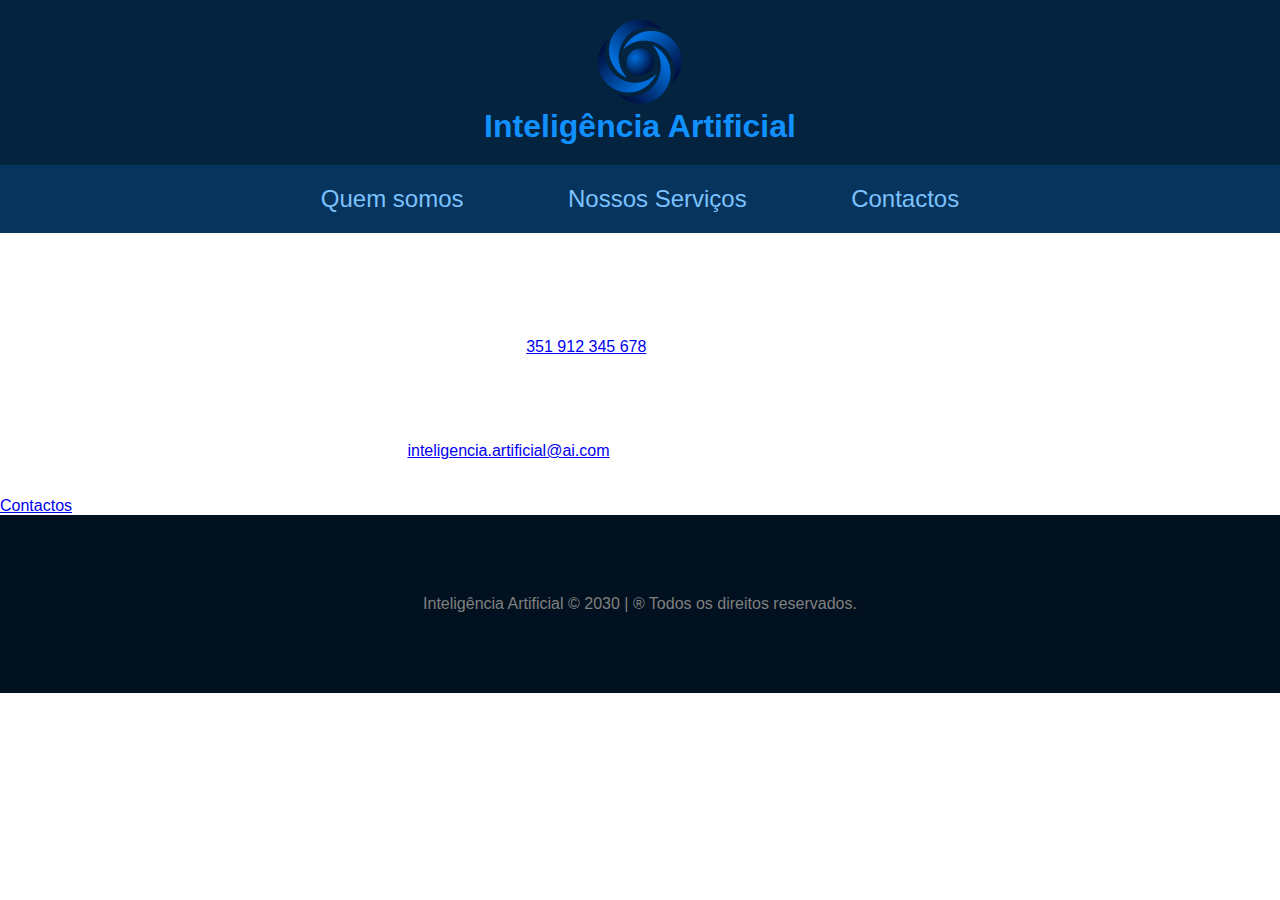
<file: contactos.html>
<!DOCTYPE html>
<html lang="pt-br">

<head>
  <meta charset="UTF-8">
  <meta name="viewport" content="width=device-width, initial-scale=1.0">
  <title>Inteligência Artificial</title>
  <link rel="stylesheet" href="./assets/css/style.css">
  <link rel="shortcut icon" href="./assets/logo_empresa.png" type="image/png">
</head>

<body>
  <!-- cabeçalho -->
  <header class="container-cabecalho">
    <a href="index.html">
      <img src="assets/logo_empresa.png" alt="Logo da empresa" title="Inteligência Artificial">
    </a>
    <h3>Inteligência Artificial</h3>
  </header>

  <!-- navegação -->
  <nav class="container-navegacao">
    <a href="index.html">Quem somos</a>
    <a href="servicos.html">Nossos Serviços</a>
    <a href="contactos.html">Contactos</a>
  </nav>

  <!-- contactos -->
  <section class="container-contactos">
    <h1 class="text-center">Os nossos serviços</h1>
    <h3 class="text-center">Estamos disponíveis 24/7 para o esclarecer</h3>

    <article class="text-center">
      <img src="./assets/icon_phone.png" alt="Telefone">
      <a href="tel:351912345678" class="contactos">351 912 345 678</a>
      <small>Entre as 09:00h e as 19:00h</small>
    </article>

    <article class="text-center margin-top-40">
      <img src="./assets/icon_email.png" alt="Email">
      <a href="mailto:inteligencia.artificial@ai.com" class="contactos">inteligencia.artificial@ai.com</a>
      <small>Respondemos a todos os emails no prazo de 12 horas</small>
    </article>

  </section>

  <!-- nossos serviços ou contactos -->
  <section class="container-servicos-contactos">
    <h1>Obtenha mais informações na área de serviços e contacte-nos</h1>
    <div class="botoes-servicos-contactos">
      <a href="contactos.html">Contactos</a>
    </div>
  </section>

  <footer>
    <p>Inteligência Artificial &copy; 2030 | &reg; Todos os direitos reservados.</p>
  </footer>
</body>

</html>
</file>
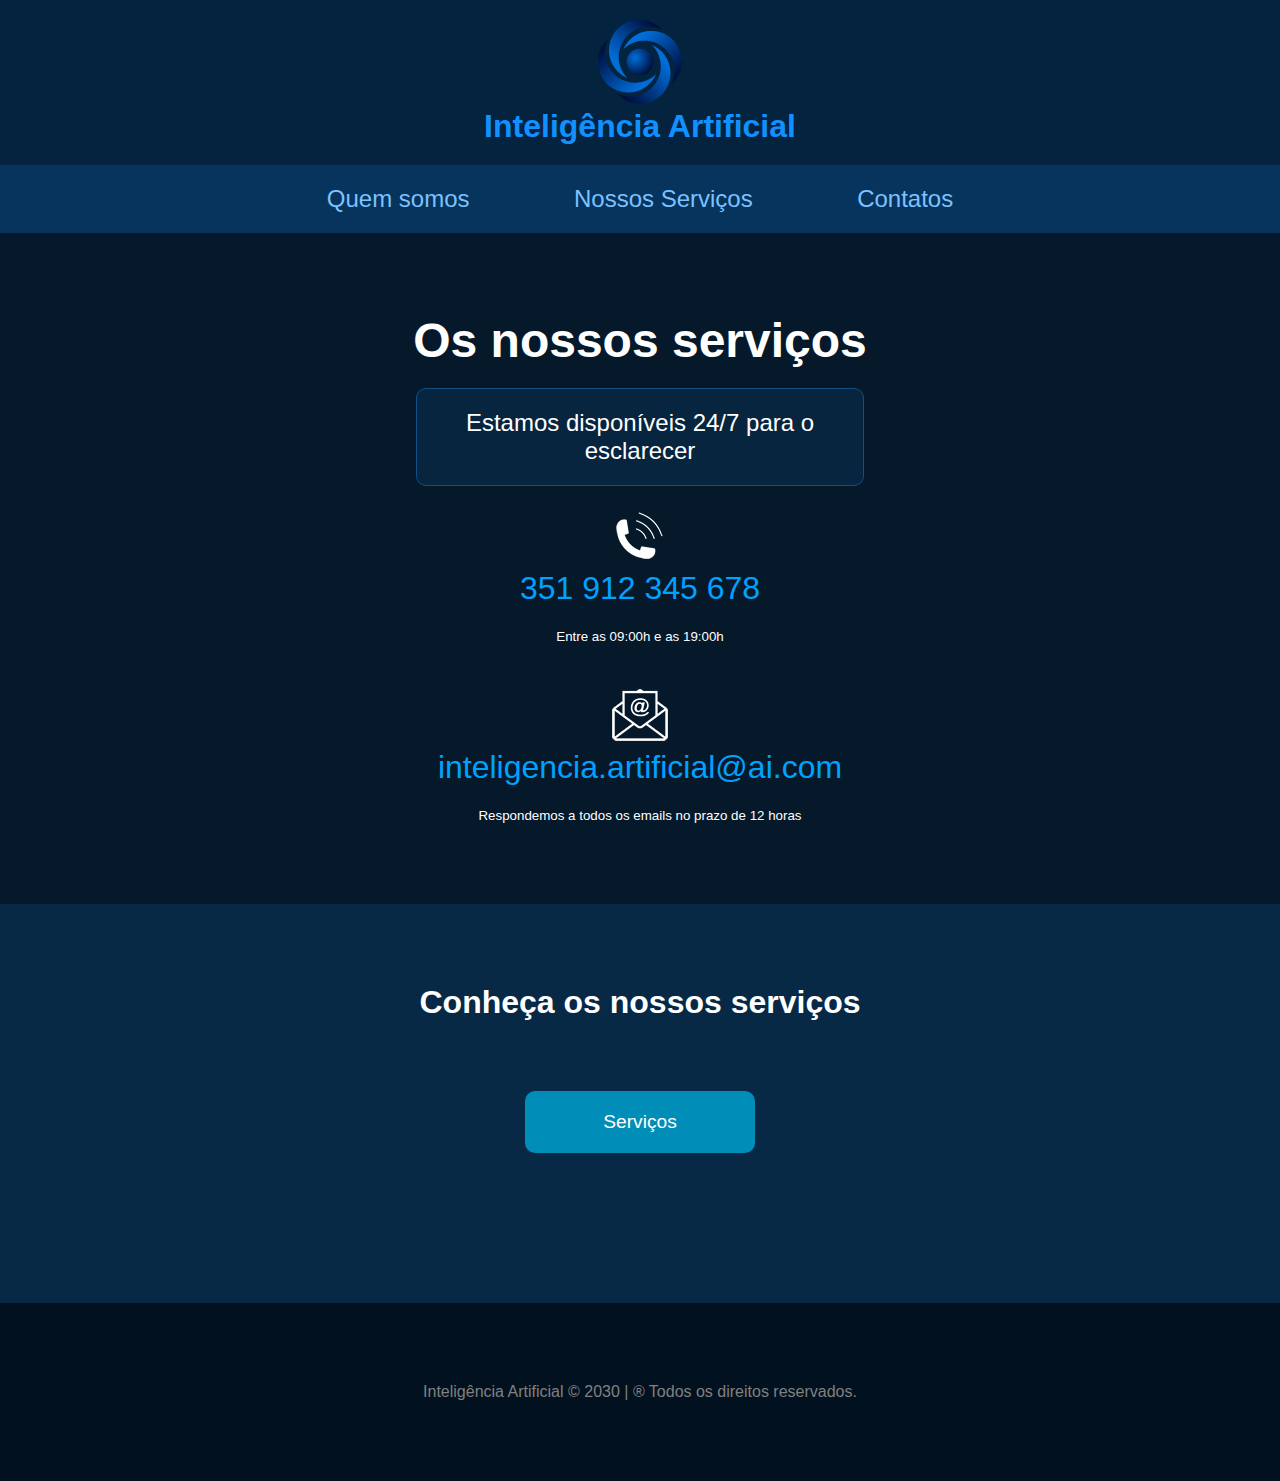
<file: contatos.html>
<!DOCTYPE html>
<html lang="pt-br">

<head>
  <meta charset="UTF-8">
  <meta name="viewport" content="width=device-width, initial-scale=1.0">
  <title>Inteligência Artificial</title>
  <link rel="stylesheet" href="./assets/css/style.css">
  <link rel="shortcut icon" href="./assets/logo_empresa.png" type="image/png">
</head>

<body>
  <!-- cabeçalho -->
  <header class="container-cabecalho">
    <a href="index.html">
      <img src="assets/logo_empresa.png" alt="Logo da empresa" title="Inteligência Artificial">
    </a>
    <h3>Inteligência Artificial</h3>
  </header>

  <!-- navegação -->
  <nav class="container-navegacao">
    <a href="index.html">Quem somos</a>
    <a href="servicos.html">Nossos Serviços</a>
    <a href="contatos.html">Contatos</a>
  </nav>

  <!-- contatos -->
  <section class="container-contatos">
    <h1 class="text-center">Os nossos serviços</h1>
    <h3 class="text-center">Estamos disponíveis 24/7 para o esclarecer</h3>

    <article class="text-center">
      <img src="./assets/icon_phone.png" alt="Telefone">
      <a href="https://wa.me/351912345678" class="contatos">351 912 345 678</a>
      <small>Entre as 09:00h e as 19:00h</small>
    </article>

    <article class="text-center margin-top-40">
      <img src="./assets/icon_email.png" alt="Email">
      <a href="mailto:inteligencia.artificial@ai.com" class="contatos">inteligencia.artificial@ai.com</a>
      <small>Respondemos a todos os emails no prazo de 12 horas</small>
    </article>

  </section>

  <!-- nossos serviços ou contatos -->
  <section class="container-servicos-contatos">
    <h1>Conheça os nossos serviços</h1>
    <div class="botoes-servicos-contatos">
      <a href="servicos.html">Serviços</a>
    </div>
  </section>

  <footer>
    <p>Inteligência Artificial &copy; 2030 | &reg; Todos os direitos reservados.</p>
  </footer>
</body>

</html>
</file>
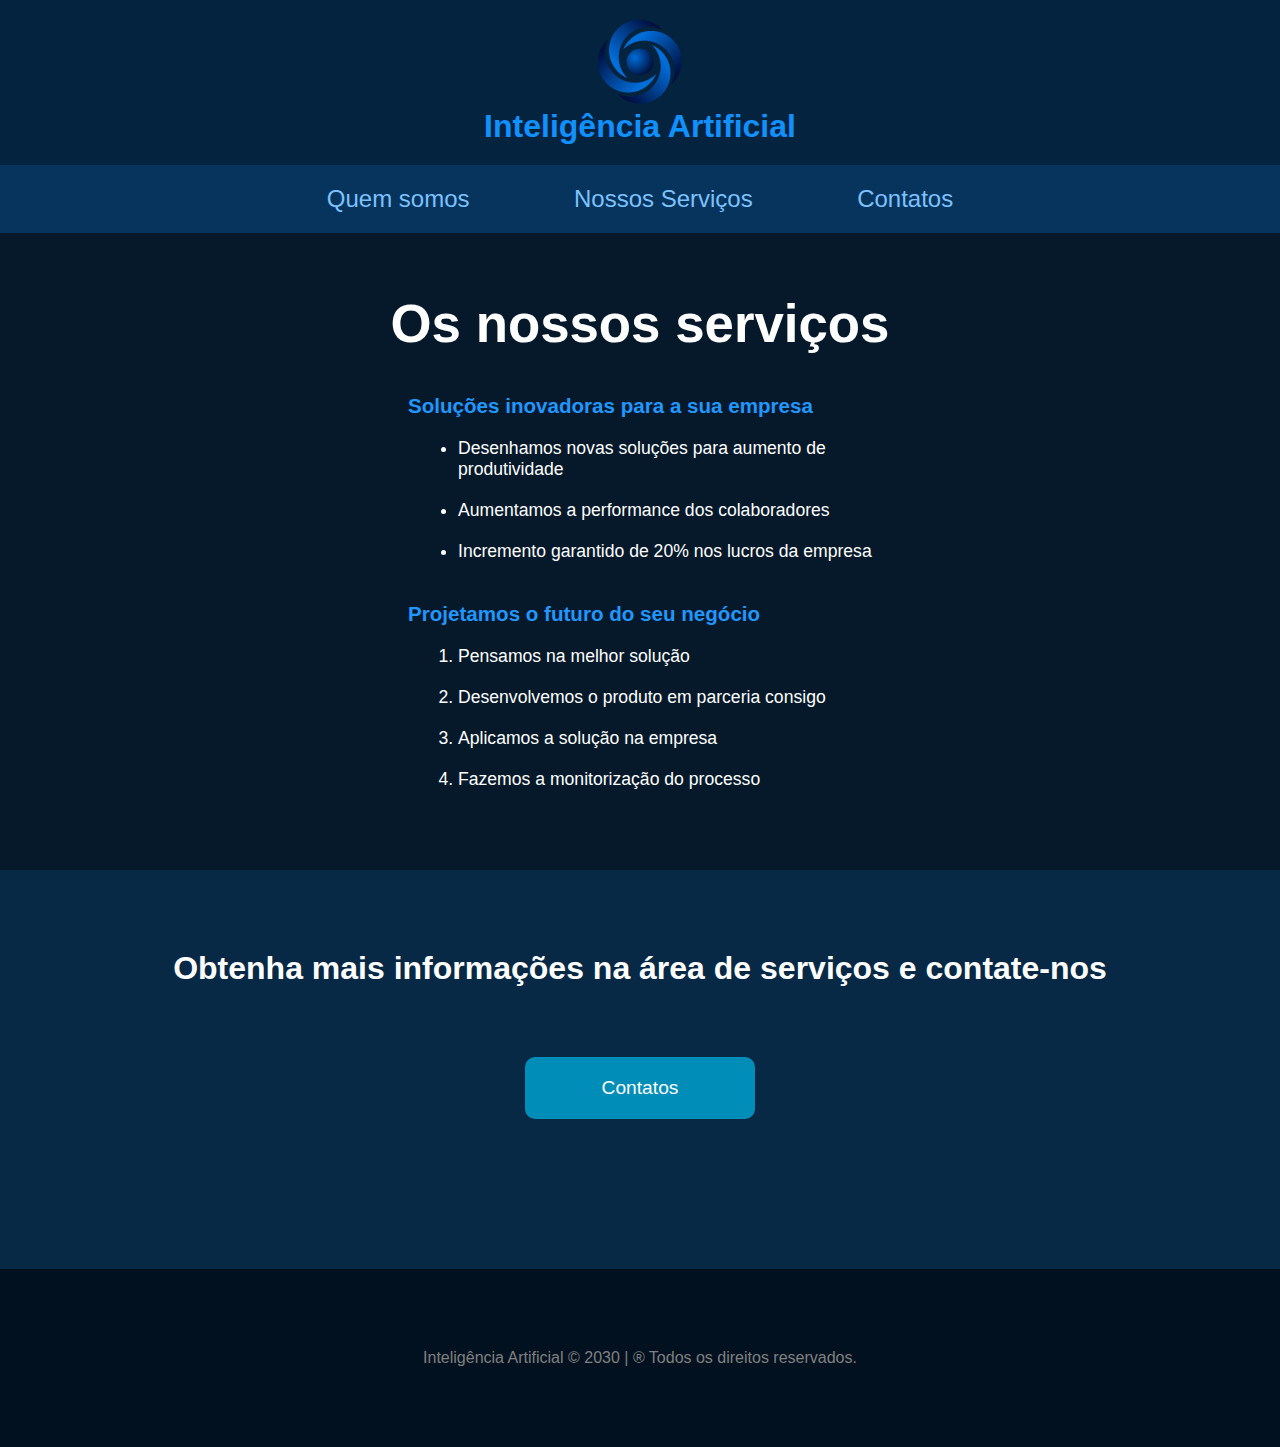
<file: servicos.html>
<!DOCTYPE html>
<html lang="pt-br">

<head>
  <meta charset="UTF-8">
  <meta name="viewport" content="width=device-width, initial-scale=1.0">
  <title>Inteligência Artificial</title>
  <link rel="stylesheet" href="./assets/css/style.css">
  <link rel="shortcut icon" href="./assets/logo_empresa.png" type="image/png">
</head>

<body>
  <!-- cabeçalho -->
  <header class="container-cabecalho">
    <a href="index.html">
      <img src="assets/logo_empresa.png" alt="Logo da empresa" title="Inteligência Artificial">
    </a>
    <h3>Inteligência Artificial</h3>
  </header>

  <!-- navegação -->
  <nav class="container-navegacao">
    <a href="index.html">Quem somos</a>
    <a href="servicos.html">Nossos Serviços</a>
    <a href="contatos.html">Contatos</a>
  </nav>

  <!-- servicos -->
  <section class="container-servicos">
    <h1 class="text-center">Os nossos serviços</h1>

    <article>
      <h3>Soluções inovadoras para a sua empresa</h3>
      <ul>
        <li>Desenhamos novas soluções para aumento de produtividade</li>
        <li>Aumentamos a performance dos colaboradores</li>
        <li>Incremento garantido de 20% nos lucros da empresa</li>
      </ul>
    </article>

    <article>
      <h3>Projetamos o futuro do seu negócio</h3>
      <ol>
        <li>Pensamos na melhor solução</li>
        <li>Desenvolvemos o produto em parceria consigo</li>
        <li>Aplicamos a solução na empresa</li>
        <li>Fazemos a monitorização do processo</li>
      </ol>
    </article>

  </section>

  <!-- nossos serviços ou contatos -->
  <section class="container-servicos-contatos">
    <h1>Obtenha mais informações na área de serviços e contate-nos</h1>
    <div class="botoes-servicos-contatos">
      <a href="contatos.html">Contatos</a>
    </div>
  </section>

  <footer>
    <p>Inteligência Artificial &copy; 2030 | &reg; Todos os direitos reservados.</p>
  </footer>
</body>

</html>
</file>
<file: assets/css/style.css>
* {
  margin: 0;
  padding: 0;
  box-sizing: border-box;
}

body {
  font-family: Arial, Helvetica, sans-serif;
  color: white;
}

.text-center {
  text-align: center;
}

.margin-top-40 {
  margin-top: 40px;
}

/* ------------------------------------------  */
.container-cabecalho {
  text-align: center;
  padding: 20px;
  background-color: #04233f;
}

.container-cabecalho h3 {
  font-weight: 600;
  font-size: 2em;
  color: #1190ff;
}

/* ------------------------------------ */
.container-navegacao {
  text-align: center;
  padding: 20px;
  background-color: #06345d;
}

.container-navegacao a {
  font-size: 1.5em;
  margin: 0px 50px;
  text-decoration: none;
  color: #7cc2ff;
  transition: all 0.3s ease;
}

.container-navegacao a:hover {
  color: #fff;
}

/* -------------------------------- */
.container-quem-somos {
  background-color: #05192a;
  overflow: auto;
}

.container-quem-somos .servico {
  float: center;
  margin: 60px auto;
  background-color: #061f35;
  width: 50%;
  padding: 50px;
  border-radius: 10px;
  text-align: center;
}

.container-quem-somos .servico .icone {
  margin-bottom: 10px;
}

.container-quem-somos .servico-texto {
  font-family: 'Courier New', Courier, monospace;
  margin-top: 20px;
  font-size: 1.2em;
  color: #81c4ff;
}

.container-quem-somos .servico-texto-realce {
  color: white;
  font-weight: bold;
}

/* --------------------------------- */
.container-servicos-contatos {
  background-color: #082946;
  padding: 80px;
  text-align: center;
}

.container-servicos-contatos .botoes-servicos-contatos {
  padding: 60px;
  text-align: center;
}

.container-servicos-contatos .botoes-servicos-contatos a {
  display: block;
  max-width: 230px;
  text-decoration: none;
  font-size: 1.2em;
  background-color: #008eb9;
  color: white;
  padding: 20px 60px;
  margin: 10px auto;
  border-radius: 10px;
  transition: all 0.3s ease;
}

.container-servicos-contatos .botoes-servicos-contatos a:hover {
  background-color: white;
  color: black;
}

/* ------------------------------------ */
.container-servicos {
  background-color: #05192a;
  font-size: 1.1em;
  padding: 60px;
  overflow: auto;
}

.container-servicos h1 {
  font-size: 3em;
  color: white;
  margin-bottom: 20px;
}

.container-servicos h3 {
  color: #2097ff;
  padding: 20px 0;
}

.container-servicos article {
  width: 40%;
  margin: auto;
  float: center;
}

.container-servicos li {
  margin-bottom: 20px;
  margin-left: 50px;
  color: white;
}

/* ------------------------------- */
.container-contatos {
  background-color: #05192a;
  padding: 80px;
}

.container-contatos h1 {
  font-size: 3em;
  color: white;
  margin-bottom: 20px;
}

.container-contatos h3 {
  font-size: 1.5em;
  font-weight: 100;
  width: 40%;
  margin: auto;
  color: white;
  margin-bottom: 20px;
  border: 1px solid #105088;
  background-color: #08253f;
  border-radius: 10px;
  padding: 20px;
}

.container-contatos .contatos {
  display: block;
  font-size: 2em;
  text-decoration: none;
  color: #00a2ff;
  margin-bottom: 20px;
}



/* -------------------------------- */

footer {
  text-align: center;
  padding: 80px;
  background-color: #02111f;
  color: gray;
}
</file>
